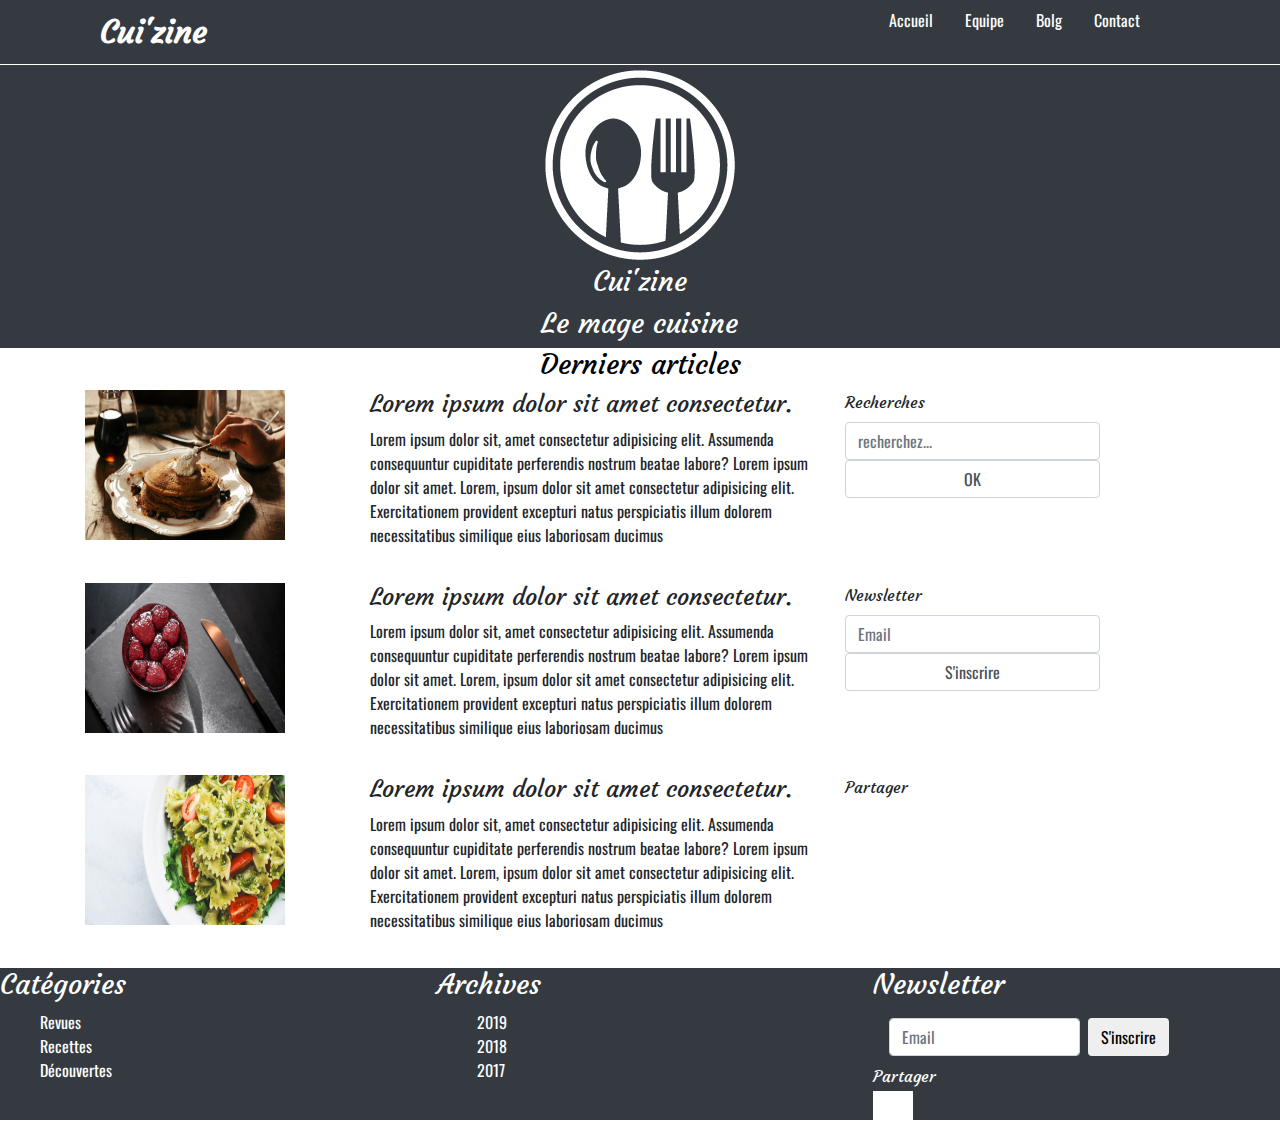
<file: index.html>
<!DOCTYPE html>
<html lang="en">

<head>
    <meta charset="UTF-8" />
    <meta name="viewport" content="width=device-width, initial-scale=1.0" />
    <link rel="stylesheet" href="css/bootstrap.css">
    <link rel="stylesheet" href="css/homepage.css">
    <link rel="stylesheet" href="css/main.css">
    <link rel="preconnect" href="https://fonts.gstatic.com">
    <link href="https://fonts.googleapis.com/css2?family=Courgette&display=swap" rel="stylesheet">
    <link rel="preconnect" href="https://fonts.gstatic.com">
    <link href="https://fonts.googleapis.com/css2?family=Courgette&family=Oswald:wght@200&display=swap"
        rel="stylesheet">
    <link rel="stylesheet" href="https://use.fontawesome.com/releases/v5.15.1/css/all.css"
        integrity="sha384-vp86vTRFVJgpjF9jiIGPEEqYqlDwgyBgEF109VFjmqGmIY/Y4HV4d3Gp2irVfcrp" crossorigin= />
    <title>Cuisine Web Site Teste html-css-bootsrap</title>
</head>
<bod>
    <nav>
        <div class="conatiner-fluid bg-dark">
            <div class="row">
                <div class="col-1">
                    <div>
                        <ul class="nav nav-pills">
                            <li class="nav-item">
                                <a id="nav1" class="nav-link media" href="#">Cui'zine</a>
                            </li>
                        </ul>
                    </div>
                </div>
                <div class="col-4 offset-7">
                    <div>
                        <ul class="nav nav-pills">
                            <li class="nav-item">
                                <a class="nav-link " href="#">Accueil</a>
                            </li>
                            <li class="nav-item">
                                <a class="nav-link" href="team.html">Equipe</a>
                            </li>
                            <li class="nav-item">
                                <a class="nav-link" href="#">Bolg</a>
                            </li>
                            <li class="nav-item">
                                <a class="nav-link" href="#">Contact</a>
                            </li>
                        </ul>
                    </div>
                </div>
            </div>
        </div>
    </nav>
    <div class="container-fluid bg-dark">
        <div class="row">
            <div class="col-lg-4 offset-4 col-md-12  col-sm-12 d-flex justify-content-center">
                <div><img id="img" src="img/logo_square_white.png" alt="logo_square_black">
                </div>
            </div>
        </div>
        <div class="row">
            <div class="col-lg-4 offset-4 col-md-12  col-sm-12 d-flex justify-content-center">
                <h3>Cui'zine</h3>
            </div>
        </div>
        <div class="row">
            <div class="col-lg-4 offset-4 col-md-12  col-sm-12 d-flex justify-content-center">
                <h3>Le mage cuisine</h3>
            </div>
        </div>
    </div>
    <div class="container">
        <div class="col-lg-4 offset-4 col-md-12 col-sm-12 d-flex justify-content-center ">
            <h3 id="title">Derniers articles</h3>
        </div>
    </div>
    <div class="container" id="section">
        <div class="row" id="paragraph">
            <div class="col-lg-2 col-md-12 col-sm-12">
                <div>
                    <img class="img-article" src="./img/suzette/suzette-header.jpg" alt="">
                </div>
            </div>
            <div class="col-lg-5 offset-1 col-md-12 offset-0 col-sm-12">
                <div>
                    <h4>Lorem ipsum dolor sit amet consectetur.</h4>
                    <p>Lorem ipsum dolor sit, amet consectetur adipisicing elit. Assumenda consequuntur cupiditate
                        perferendis nostrum beatae labore? Lorem ipsum dolor sit amet. Lorem, ipsum dolor sit amet
                        consectetur adipisicing elit. Exercitationem provident excepturi natus perspiciatis illum
                        dolorem necessitatibus similique eius laboriosam ducimus</p>
                </div>
            </div>
            <div class="col-lg-3 ">
                <div>
                    <div class="form-group">
                        <label class="media" for="">Recherches</label>
                        <input type="text" class="form-control" id="#" aria-describedby="text"
                            placeholder="recherchez...">
                        <input type="button" value="OK" class="form-control" id="#" aria-describedby="text">
                    </div>

                </div>
            </div>
        </div>

        <div class="row" id="paragraph">
            <div class="col-lg-2 col-md-12 col-sm-12">
                <div>
                    <img class="img-article" src="./img/metro/metro-header.jpg" alt="">
                </div>
            </div>
            <div class="col-lg-5 offset-1 col-md-12 offset-0 col-sm-12">
                <div>
                    <h4>Lorem ipsum dolor sit amet consectetur.</h4>
                    <p>Lorem ipsum dolor sit, amet consectetur adipisicing elit. Assumenda consequuntur cupiditate
                        perferendis nostrum beatae labore? Lorem ipsum dolor sit amet. Lorem, ipsum dolor sit amet
                        consectetur adipisicing elit. Exercitationem provident excepturi natus perspiciatis illum
                        dolorem necessitatibus similique eius laboriosam ducimus</p>
                </div>
            </div>
            <div class="col-lg-3 ">
                <div>
                    <div class="form-group">
                        <label class="media" for="">Newsletter</label>
                        <input type="text" class="form-control" id="#" aria-describedby="text" placeholder="Email">
                        <input type="button" value="S'inscrire" class="form-control" id="#" aria-describedby="text">
                    </div>

                </div>
            </div>
        </div>

        <div class="row" id="paragraph">
            <div class="col-lg-2 col-md-12 col-sm-12">
                <div>
                    <img class="img-article" src="./img/vitaly/vitaly-header.jpg" alt="">
                </div>
            </div>
            <div class="col-lg-5 offset-1 col-md-12 offset-0 col-sm-12">
                <div>
                    <h4>Lorem ipsum dolor sit amet consectetur.</h4>
                    <p>Lorem ipsum dolor sit, amet consectetur adipisicing elit. Assumenda consequuntur cupiditate
                        perferendis nostrum beatae labore? Lorem ipsum dolor sit amet. Lorem, ipsum dolor sit amet
                        consectetur adipisicing elit. Exercitationem provident excepturi natus perspiciatis illum
                        dolorem necessitatibus similique eius laboriosam ducimus</p>
                </div>
            </div>
            <div class="col-lg-3 ">
                <div>
                    <label class="media" for="">Partager</label>
                    <i class="fab fa-facebook"></i>
                    <i class="fab fa-instagram"></i>
                    <i class="fab fa-youtube"></i>
                    <i class="fab fa-twitter"></i>

                </div>
            </div>

        </div>

    </div>

    <footer>
        <div id="footer-div" class="conatiner bg-dark height">
            <div class="row">
                <div class="col-lg-4 col-md-12 col-sm-12">
                    <h3>Catégories</h3>
                    <ul>
                        <li><a href="">Revues</a></li>
                        <li><a href="">Recettes</a></li>
                        <li><a href="">Découvertes</a></li>
                    </ul>
                </div>
                <div class="col-lg-4 col-md-12 col-sm-12">
                    <h3>Archives</h3>
                    <ul>
                        <li><a href="">2019</a></li>
                        <li><a href="">2018</a></li>
                        <li><a href="">2017</a></li>
                    </ul>
                </div>
                <div class="col-lg-4 col-md-12 col-sm-12">
                    <h3>Newsletter</h3>
                    <div class="navbar navbar-light">
                        <form class="form-inline">
                          <input class="form-control mr-sm-2" type="search" placeholder="Email" aria-label="Search">
                          <button class="btn btn-outline my-2 my-sm-0" type="submit">S'inscrire</button>
                        </form>
                    </div>
                    <div id="multimedia">
                        <label class=" media white" for="">Partager</label>
                        <i class="fab fa-facebook"></i>
                        <i class="fab fa-instagram"></i>
                        <i class="fab fa-youtube"></i>
                        <i class="fab fa-twitter"></i>
    
                    </div>

                </div>
            </div>
        </div>
    </footer>


</bod>

</html>
</file>
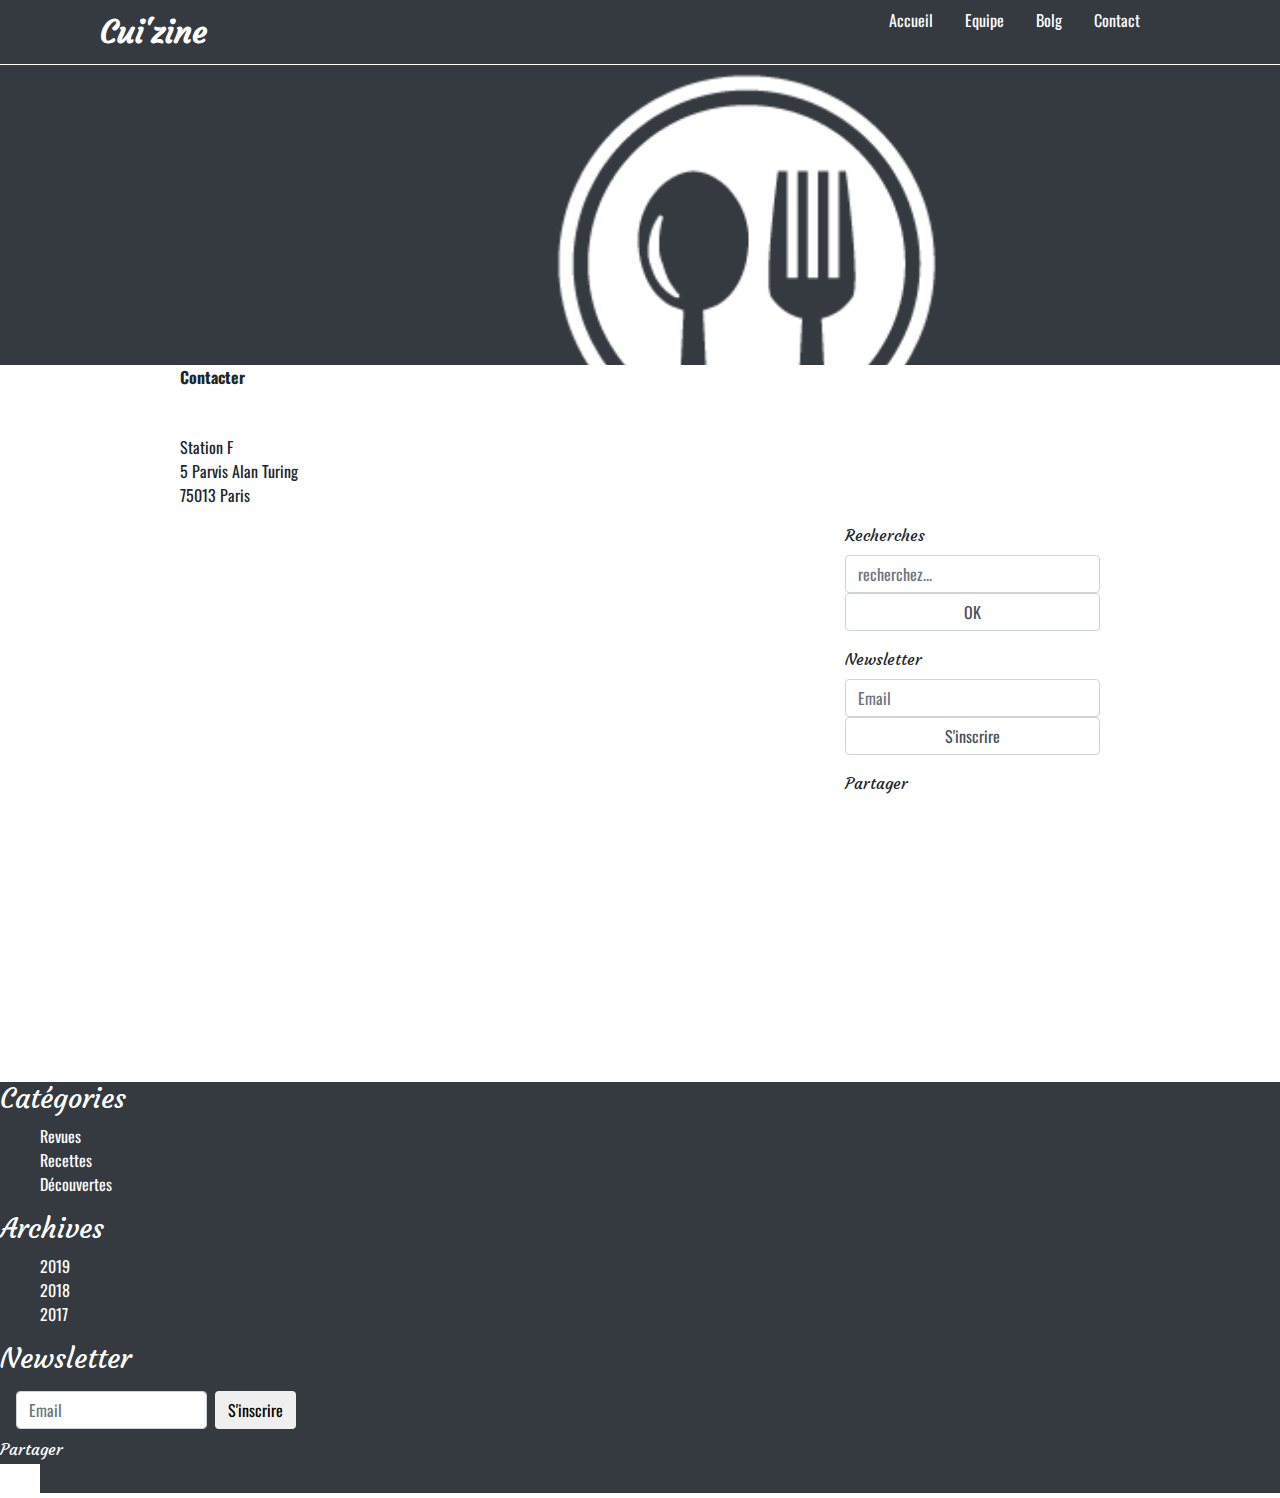
<file: contact.html>
<!DOCTYPE html>
<html lang="en">

<head>
    <meta charset="UTF-8" />
    <meta name="viewport" content="width=device-width, initial-scale=1.0" />
    <link rel="stylesheet" href="css/bootstrap.css">
    <link rel="stylesheet" href="css/homepage.css">
    <link rel="stylesheet" href="css/main.css">
    <link rel="stylesheet" href="css/team.css">
    <link rel="stylesheet" href="css/team-member.css">
    <link rel="stylesheet" href="css/contact.css">
    <link rel="preconnect" href="https://fonts.gstatic.com">
    <link href="https://fonts.googleapis.com/css2?family=Courgette&display=swap" rel="stylesheet">
    <link rel="preconnect" href="https://fonts.gstatic.com">
    <link href="https://fonts.googleapis.com/css2?family=Courgette&family=Oswald:wght@200&display=swap"
        rel="stylesheet">
    <link rel="stylesheet" href="https://use.fontawesome.com/releases/v5.15.1/css/all.css"
        integrity="sha384-vp86vTRFVJgpjF9jiIGPEEqYqlDwgyBgEF109VFjmqGmIY/Y4HV4d3Gp2irVfcrp" crossorigin= />
    <title>Team Member Teste html-css-bootsrap </title>
</head>
<bod>
    <nav>
        <div class="conatiner-fluid bg-dark">
            <div class="row">
                <div class="col-1">
                    <div>
                        <ul class="nav nav-pills">
                            <li class="nav-item">
                                <a id="nav1" class="nav-link media" href="#">Cui'zine</a>
                            </li>
                        </ul>
                    </div>
                </div>
                <div class="col-4 offset-7">
                    <div>
                        <ul class="nav nav-pills">
                            <li class="nav-item">
                                <a class="nav-link " href="#">Accueil</a>
                            </li>
                            <li class="nav-item">
                                <a class="nav-link" href="#">Equipe</a>
                            </li>
                            <li class="nav-item">
                                <a class="nav-link" href="#">Bolg</a>
                            </li>
                            <li class="nav-item">
                                <a class="nav-link" href="#">Contact</a>
                            </li>
                        </ul>
                    </div>
                </div>
            </div>
        </div>
    </nav>
    <div id="dark" class="container-fluid bg-dark">
        <div class="row">
            <div class="col-4 offset-5">
                <div><img id="img" src="img/logo_square_white.png" alt="logo_square_black">
                </div>
            </div>
        </div>
        <div class="row">
            <div class="col-4 offset-5">
                <h3>Nous contacter</h3>
            </div>
        </div>
       
    </div>
    <!-- col-lg- col-md-12 col-sm-12 -->

    <div class="container">
        <div class="row">
            <div class="col-lg-3 offset-1 col-md-12 offset-0 col-sm-12">
                <div class="adresse">
                    <strong> Contacter</strong>
                    <address><h2>Adresse</h2>
                        Station F <br>
                        5 Parvis Alan Turing <br>
                        75013 Paris
                    </address>

                </div>
            </div>
                <div class="col-lg-3 offset-8 col-md-12 offset-0 col-sm-12">
                    <div>
                        <div class="form-group">
                            <label class="media" for="">Recherches</label>
                            <input type="text" class="form-control" id="#" aria-describedby="text"
                                placeholder="recherchez...">
                            <input type="button" value="OK" class="form-control" id="#" aria-describedby="text">
                        </div>
                    </div>
                </div>
            
        </div>
        <div class="row">
            <div class="col-lg-6 col-md-12 col-sm-12">
                <div class="mapouter"><div class="gmap_canvas"><iframe width="600" height="400" id="gmap_canvas" src="https://maps.google.com/maps?q=5%20parvis%20Alan%20Turing%2C75013%20paris&t=&z=13&ie=UTF8&iwloc=&output=embed" frameborder="0" scrolling="no" marginheight="0" marginwidth="0"></iframe><a href="<a href="https://sites.google.com/view/maps-api-v2/mapv2"></a>"></a></div><style>.mapouter{position:relative;text-align:right;height:400px;width:600px;}.gmap_canvas {overflow:hidden;background:none!important;height:400px;width:600px;}</style></div>
            </div>
            <div class="col-lg-3 offset-2 col-md-12 offset-0 col-sm-12">
                <div>
                    <div class="form-group">
                        <label class="media" for="">Newsletter</label>
                        <input type="text" class="form-control" id="#" aria-describedby="text" placeholder="Email">
                        <input type="button" value="S'inscrire" class="form-control" id="#" aria-describedby="text">
                    </div>

                </div>

                <div id="multimedia">
                    <label class=" media" for="">Partager</label>
                    <i class="fab fa-facebook"></i>
                    <i class="fab fa-instagram"></i>
                    <i class="fab fa-youtube"></i>
                    <i class="fab fa-twitter"></i>
                </div>
            </div>
            </div>
        </div>
    </div>




    


    <footer>
        <div id="footer-div" class="conatiner bg-dark height">
            <div class="row">
                <div class="col-lg-4 col-md-12 col-sm-12">
                    <h3>Catégories</h3>
                    <ul>
                        <li><a href="">Revues</a></li>
                        <li><a href="">Recettes</a></li>
                        <li><a href="">Découvertes</a></li>
                    </ul>
                </div>
                <div class="col-lg- col-md-12 col-sm-12">
                    <h3>Archives</h3>
                    <ul>
                        <li><a href="">2019</a></li>
                        <li><a href="">2018</a></li>
                        <li><a href="">2017</a></li>
                    </ul>
                </div>
                <div class="col-lg- col-md-12 col-sm-12">
                    <h3>Newsletter</h3>
                    <div class="navbar navbar-light">
                        <form class="form-inline">
                            <input class="form-control mr-sm-2" type="search" placeholder="Email" aria-label="Search">
                            <button class="btn btn-outline my-2 my-sm-0" type="submit">S'inscrire</button>
                        </form>
                    </div>
                    <div id="multimedia">
                        <label class=" media white" for="">Partager</label>
                        <i class="fab fa-facebook"></i>
                        <i class="fab fa-instagram"></i>
                        <i class="fab fa-youtube"></i>
                        <i class="fab fa-twitter"></i>

                    </div>

                </div>
            </div>
        </div>
    </footer>


</bod>

</html>
</file>
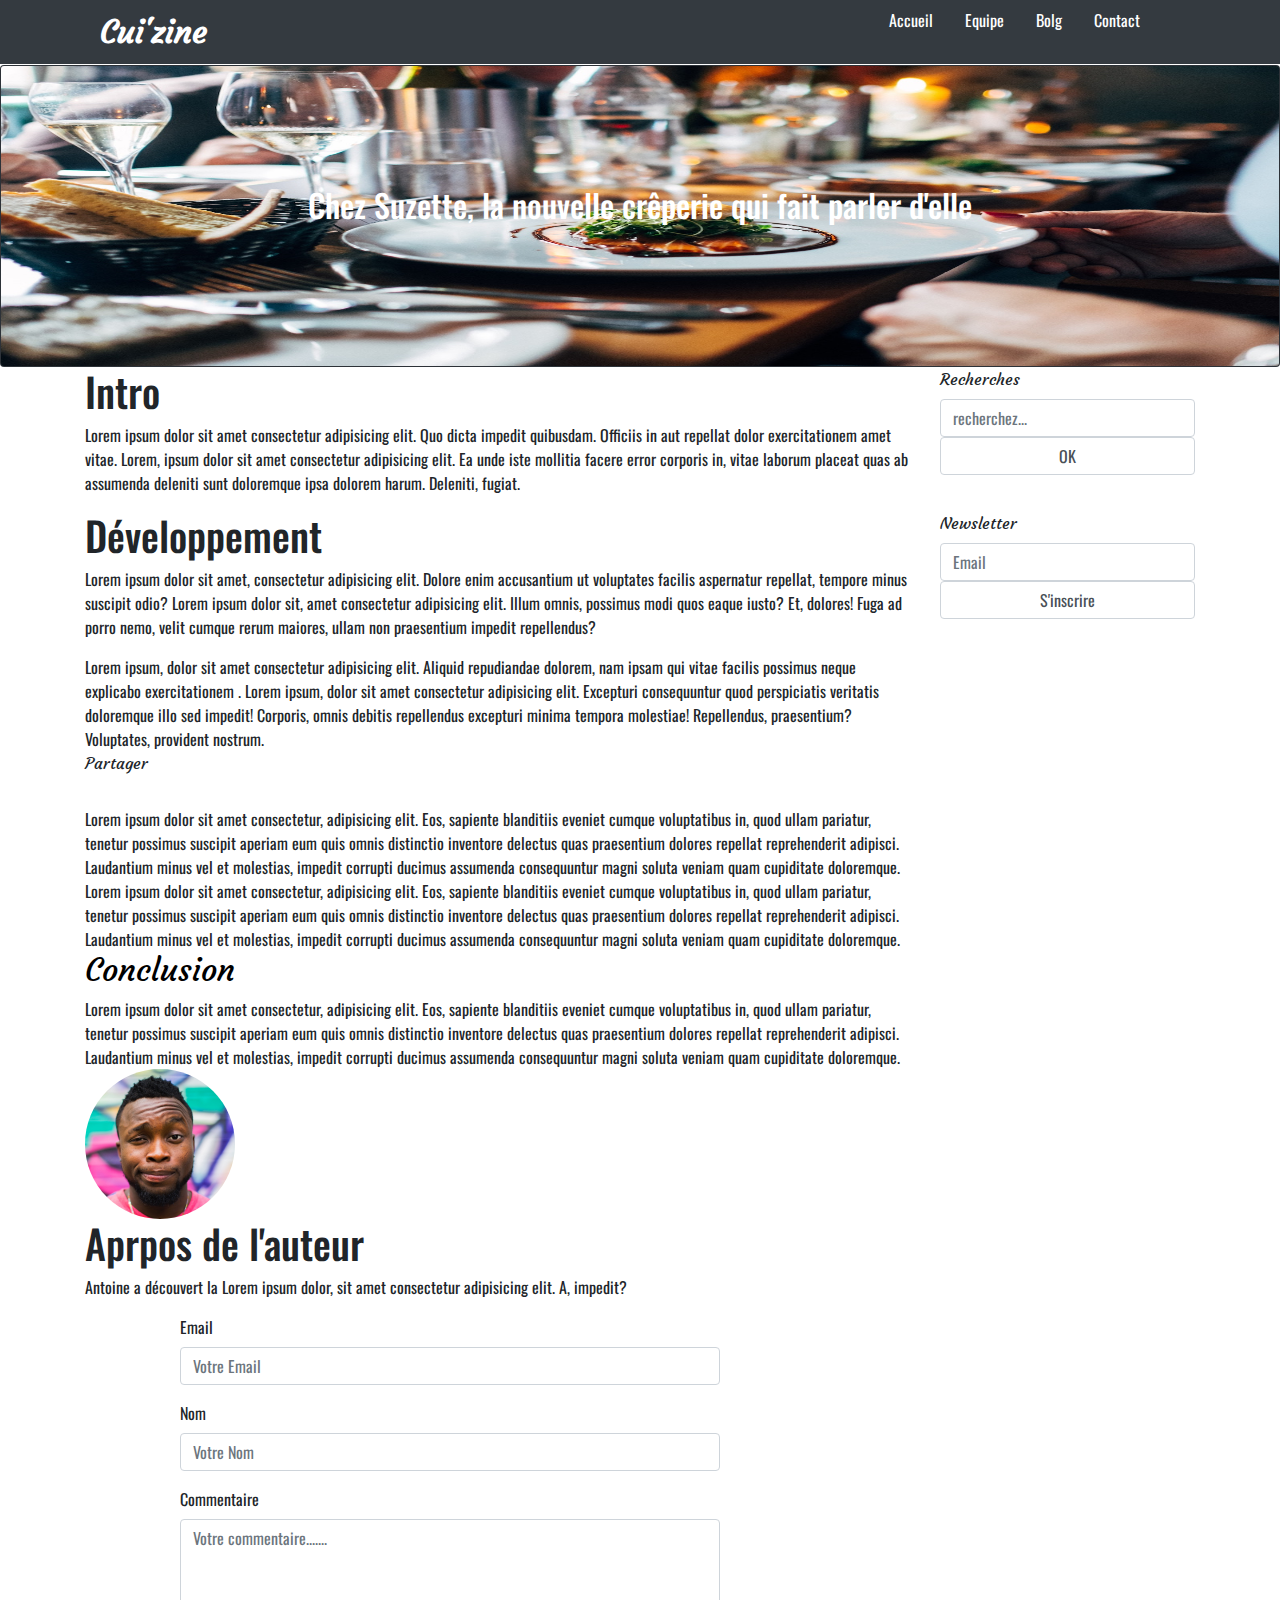
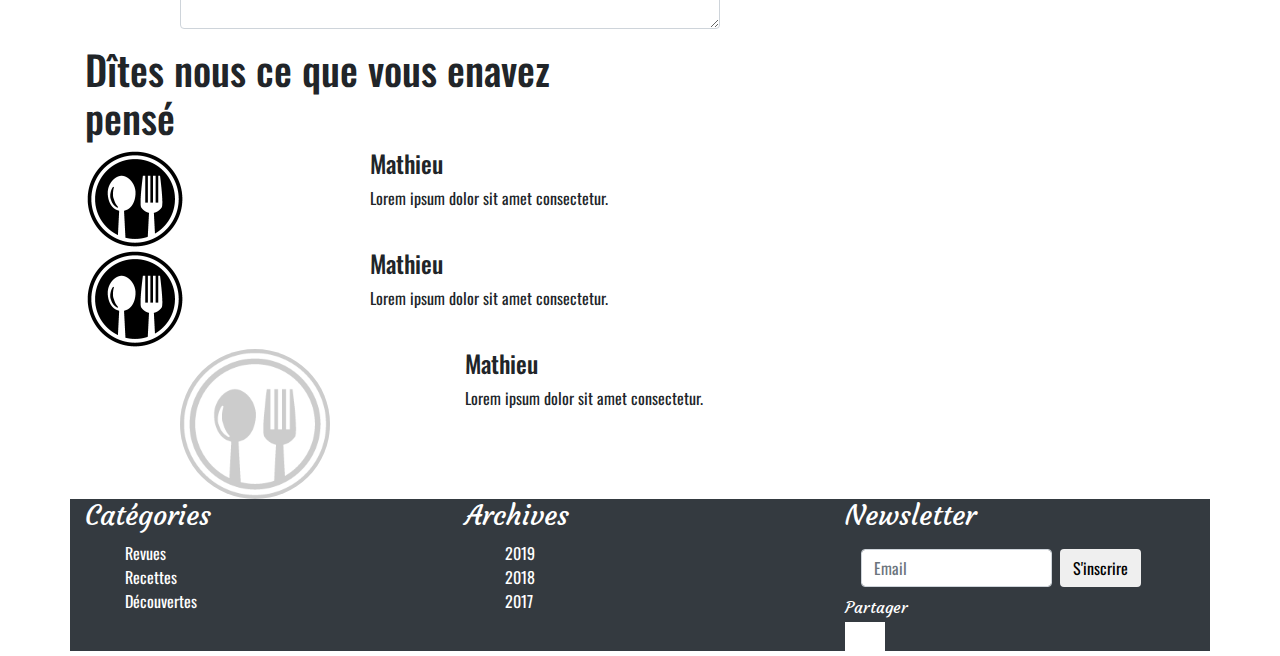
<file: poste.html>
<!DOCTYPE html>
<html lang="en">

<head>
    <meta charset="UTF-8" />
    <meta name="viewport" content="width=device-width, initial-scale=1.0" />
    <link rel="stylesheet" href="css/bootstrap.css">
    <link rel="stylesheet" href="css/homepage.css">
    <link rel="stylesheet" href="css/main.css">
    <link rel="stylesheet" href="css/team.css">
    <link rel="stylesheet" href="css/poste.css">
    <link rel="preconnect" href="https://fonts.gstatic.com">
    <link href="https://fonts.googleapis.com/css2?family=Courgette&display=swap" rel="stylesheet">
    <link rel="preconnect" href="https://fonts.gstatic.com">
    <link href="https://fonts.googleapis.com/css2?family=Courgette&family=Oswald:wght@200&display=swap"
        rel="stylesheet">
    <link rel="stylesheet" href="https://use.fontawesome.com/releases/v5.15.1/css/all.css"
        integrity="sha384-vp86vTRFVJgpjF9jiIGPEEqYqlDwgyBgEF109VFjmqGmIY/Y4HV4d3Gp2irVfcrp" crossorigin= />
    <title>Team Teste html-css-bootsrap</title>
</head>
<bod>
    <nav>
        <div class="conatiner-fluid bg-dark">
            <div class="row">
                <div class="col-lg-1 col-md-6 col-sm-12">
                    <div>
                        <ul class="nav nav-pills">
                            <li class="nav-item">
                                <a id="nav1" class="nav-link media" href="#">Cui'zine</a>
                            </li>
                        </ul>
                    </div>
                </div>
                <div class="col-lg-4 offset-7 col-md-6 offset-0 col-sm-12">
                    <div>
                        <ul class="nav nav-pills">
                            <li class="nav-item">
                                <a class="nav-link " href="#">Accueil</a>
                            </li>
                            <li class="nav-item">
                                <a class="nav-link" href="#">Equipe</a>
                            </li>
                            <li class="nav-item">
                                <a class="nav-link" href="#">Bolg</a>
                            </li>
                            <li class="nav-item">
                                <a class="nav-link" href="#">Contact</a>
                            </li>
                        </ul>
                    </div>
                </div>
            </div>
        </div>
    </nav>

    <div class="conatiner-fluid" class="my-con">
        <div class="my-img">
            <div class="card bg-dark text-white">
                <img id="card" src="img/header.jpg" class="card-img" alt="...">
                <div class="card-img-overlay">
                    <h2 id="card-txt" class="card-title d-flex justify-content-center">Chez Suzette, la nouvelle
                        crêperie qui fait parler d'elle</h2>
                </div>
            </div>

        </div>
    </div>
    <!-- col-lg-9 col-md-6 col-sm-12 -->

    <div class="container">
        <div class="row">
            <div class=" col-lg-9 col-md-6 col-sm-12">
                <h1>Intro</h1>
                <p>Lorem ipsum dolor sit amet consectetur adipisicing elit. Quo dicta impedit quibusdam. Officiis in aut
                    repellat dolor exercitationem amet vitae. Lorem, ipsum dolor sit amet consectetur adipisicing elit.
                    Ea unde iste mollitia facere error corporis in, vitae laborum placeat quas ab assumenda deleniti
                    sunt doloremque ipsa dolorem harum. Deleniti, fugiat.</p>
            </div>
            <div class="col-lg-3 col-md-6 col-sm-12">
                <div>
                    <div class="form-group">
                        <label class="media" for="">Recherches</label>
                        <input type="text" class="form-control" id="#" aria-describedby="text"
                            placeholder="recherchez...">
                        <input type="button" value="OK" class="form-control" id="#" aria-describedby="text">
                    </div>

                </div>
            </div>
        </div>
        <div class="row">
            <div class="col-lg-9 col-md-6 col-sm-12">
                <div>
                    <h1>Développement</h1>
                    <p>Lorem ipsum dolor sit amet, consectetur adipisicing elit. Dolore enim accusantium ut voluptates
                        facilis aspernatur repellat, tempore minus suscipit odio? Lorem ipsum dolor sit, amet
                        consectetur adipisicing elit. Illum omnis, possimus modi quos eaque iusto? Et, dolores! Fuga ad
                        porro nemo, velit cumque rerum maiores, ullam non praesentium impedit repellendus?</p>
                </div>
            </div>
            <div class="col-lg-3 col-md-6 col-sm-12">
                <div>
                    <div class="form-group">
                        <label class="media" for="">Newsletter</label>
                        <input type="text" class="form-control" id="#" aria-describedby="text" placeholder="Email">
                        <input type="button" value="S'inscrire" class="form-control" id="#" aria-describedby="text">
                    </div>
                </div>
            </div>
        </div>
        <div class="row">
            <div class="col-lg-9 col-md-6 col-sm-12">
                <div>Lorem ipsum, dolor sit amet consectetur adipisicing elit. Aliquid repudiandae dolorem, nam ipsam
                    qui vitae facilis possimus neque explicabo exercitationem . Lorem ipsum, dolor sit amet consectetur
                    adipisicing elit. Excepturi consequuntur quod perspiciatis veritatis doloremque illo sed impedit!
                    Corporis, omnis debitis repellendus excepturi minima tempora molestiae! Repellendus, praesentium?
                    Voluptates, provident nostrum.</div>
            </div>
            <div class="col-lg-9 col-md-6 col-sm-12">
                <div id="multimedia">
                    <label class=" media" for="">Partager</label>
                    <i class="fab fa-facebook"></i>
                    <i class="fab fa-instagram"></i>
                    <i class="fab fa-youtube"></i>
                    <i class="fab fa-twitter"></i>
                </div>
            </div>
        </div>
        <div class="row">
            <div class="col-lg-9 col-md-6 col-sm-12">
                <div>Lorem ipsum dolor sit amet consectetur, adipisicing elit. Eos, sapiente blanditiis eveniet cumque
                    voluptatibus in, quod ullam pariatur, tenetur possimus suscipit aperiam eum quis omnis distinctio
                    inventore delectus quas praesentium dolores repellat reprehenderit adipisci. Laudantium minus vel et
                    molestias, impedit corrupti ducimus assumenda consequuntur magni soluta veniam quam cupiditate
                    doloremque.</div>
            </div>
        </div>
        <div class="row">
            <div class="col-lg-9 col-md-6 col-sm-12">
                <div>Lorem ipsum dolor sit amet consectetur, adipisicing elit. Eos, sapiente blanditiis eveniet cumque
                    voluptatibus in, quod ullam pariatur, tenetur possimus suscipit aperiam eum quis omnis distinctio
                    inventore delectus quas praesentium dolores repellat reprehenderit adipisci. Laudantium minus vel et
                    molestias, impedit corrupti ducimus assumenda consequuntur magni soluta veniam quam cupiditate
                    doloremque.</div>
            </div>
        </div>
        <div class="row">
            <div class="col-lg-9 col-md-6 col-sm-12">
                <h2 id="conclusion">Conclusion</h2>
                <div>Lorem ipsum dolor sit amet consectetur, adipisicing elit. Eos, sapiente blanditiis eveniet cumque
                    voluptatibus in, quod ullam pariatur, tenetur possimus suscipit aperiam eum quis omnis distinctio
                    inventore delectus quas praesentium dolores repellat reprehenderit adipisci. Laudantium minus vel et
                    molestias, impedit corrupti ducimus assumenda consequuntur magni soluta veniam quam cupiditate
                    doloremque.</div>
            </div>
        </div>
    </div>
    <div class="container">
        <div class="row">
            <div class="col-lg-3offset-1 col-md-6 offset-0 col-sm-12">
                <img id="anti2" src="./img/team/antoine.jpg" alt="">
            </div>
            <div class="col-lg-9 col-md-6 col-sm-12">
                <div>
                    <h1>Aprpos de l'auteur</h1>
                    <p>Antoine a découvert la Lorem ipsum dolor, sit amet consectetur adipisicing elit. A, impedit?</p>
                </div>
            </div>
        </div>
    </div>
    <div class="container">
        <div class="row">
            <div class="col-lg-6 offset-1 col-md-6 offset-0 col-sm-12">
                <form>
                    <div class="form-group">
                        <label for="email">Email</label>
                        <input type="email" class="form-control" id="#" placeholder="Votre Email">
                    </div>
                    <div class="form-group">
                        <label for="email">Nom</label>
                        <input type="password" class="form-control" id="#" placeholder="Votre Nom">
                    </div>
                    <div class="form-group">
                        <label for="email">Commentaire</label>
                        <textarea class="form-control" id="#" rows="4"
                            placeholder="Votre commentaire......."></textarea>
                    </div>
                </form>
            </div>
        </div>
    </div>

    <div class="container">
        <div class="row">
            <div class="col-lg-6 col-md-6 col-sm-12">
                <h1>Dîtes nous ce que vous enavez pensé</h1>
            </div>
        </div>

        <div class="row">
            <div class="col-lg-3 col-md-6 col-sm-12">
                <img class="fourch" src="./img/logo_square_black.png" alt="">
            </div>

            <div class="col-lg-3 col-md-6 col-sm-12">
                <h4>Mathieu</h4>
                <p>Lorem ipsum dolor sit amet consectetur.</p>
            </div>
        </div>
        <div class="row">
            <div class="col-lg-3 col-md-6 col-sm-12">
                <img class="fourch" src="./img/logo_square_black.png" alt="">
                
            </div>
            <div class="col-lg-4 col-md-6 col-sm-12">
                <h4>Mathieu</h4>
                <p>Lorem ipsum dolor sit amet consectetur.</p>
               
            </div>
        </div>
        <div class="row">
            <div class="col-lg-3 offset-1 col-md-6 offset-0 col-sm-12">
                <img class="fourchette" src="./img/logo_square_white.png" alt="">
            </div>
            <div class="col-lg-4 col-md-6 col-sm-12">
                <h4>Mathieu</h4>
                <p>Lorem ipsum dolor sit amet consectetur.</p>
            </div>
        </div>

    </div>

    <footer>
        <div id="footer-div" class="container bg-dark height">
            <div class="row">
                <div  class="col-lg-4 col-md-12 col-sm-12">
                    <h3>Catégories</h3>
                    <ul>
                        <li><a href="">Revues</a></li>
                        <li><a href="">Recettes</a></li>
                        <li><a href="">Découvertes</a></li>
                    </ul>
                </div>
                <div class="col-lg-4 col-md-12 col-sm-12">
                    <h3>Archives</h3>
                    <ul>
                        <li><a href="">2019</a></li>
                        <li><a href="">2018</a></li>
                        <li><a href="">2017</a></li>
                    </ul>
                </div>
                <div class="col-lg-4 col-md-12 col-sm-12">
                    <h3>Newsletter</h3>
                    <div class="navbar navbar-light">
                        <form class="form-inline">
                            <input class="form-control mr-sm-2" type="search" placeholder="Email" aria-label="Search">
                            <button class="btn btn-outline my-2 my-sm-0" type="submit">S'inscrire</button>
                        </form>
                    </div>
                    <div id="multimedia">
                        <label class=" media white" for="">Partager</label>
                        <i class="fab fa-facebook"></i>
                        <i class="fab fa-instagram"></i>
                        <i class="fab fa-youtube"></i>
                        <i class="fab fa-twitter"></i>

                    </div>

                </div>
            </div>
        </div>
    </footer>


</bod>

</html>
</file>
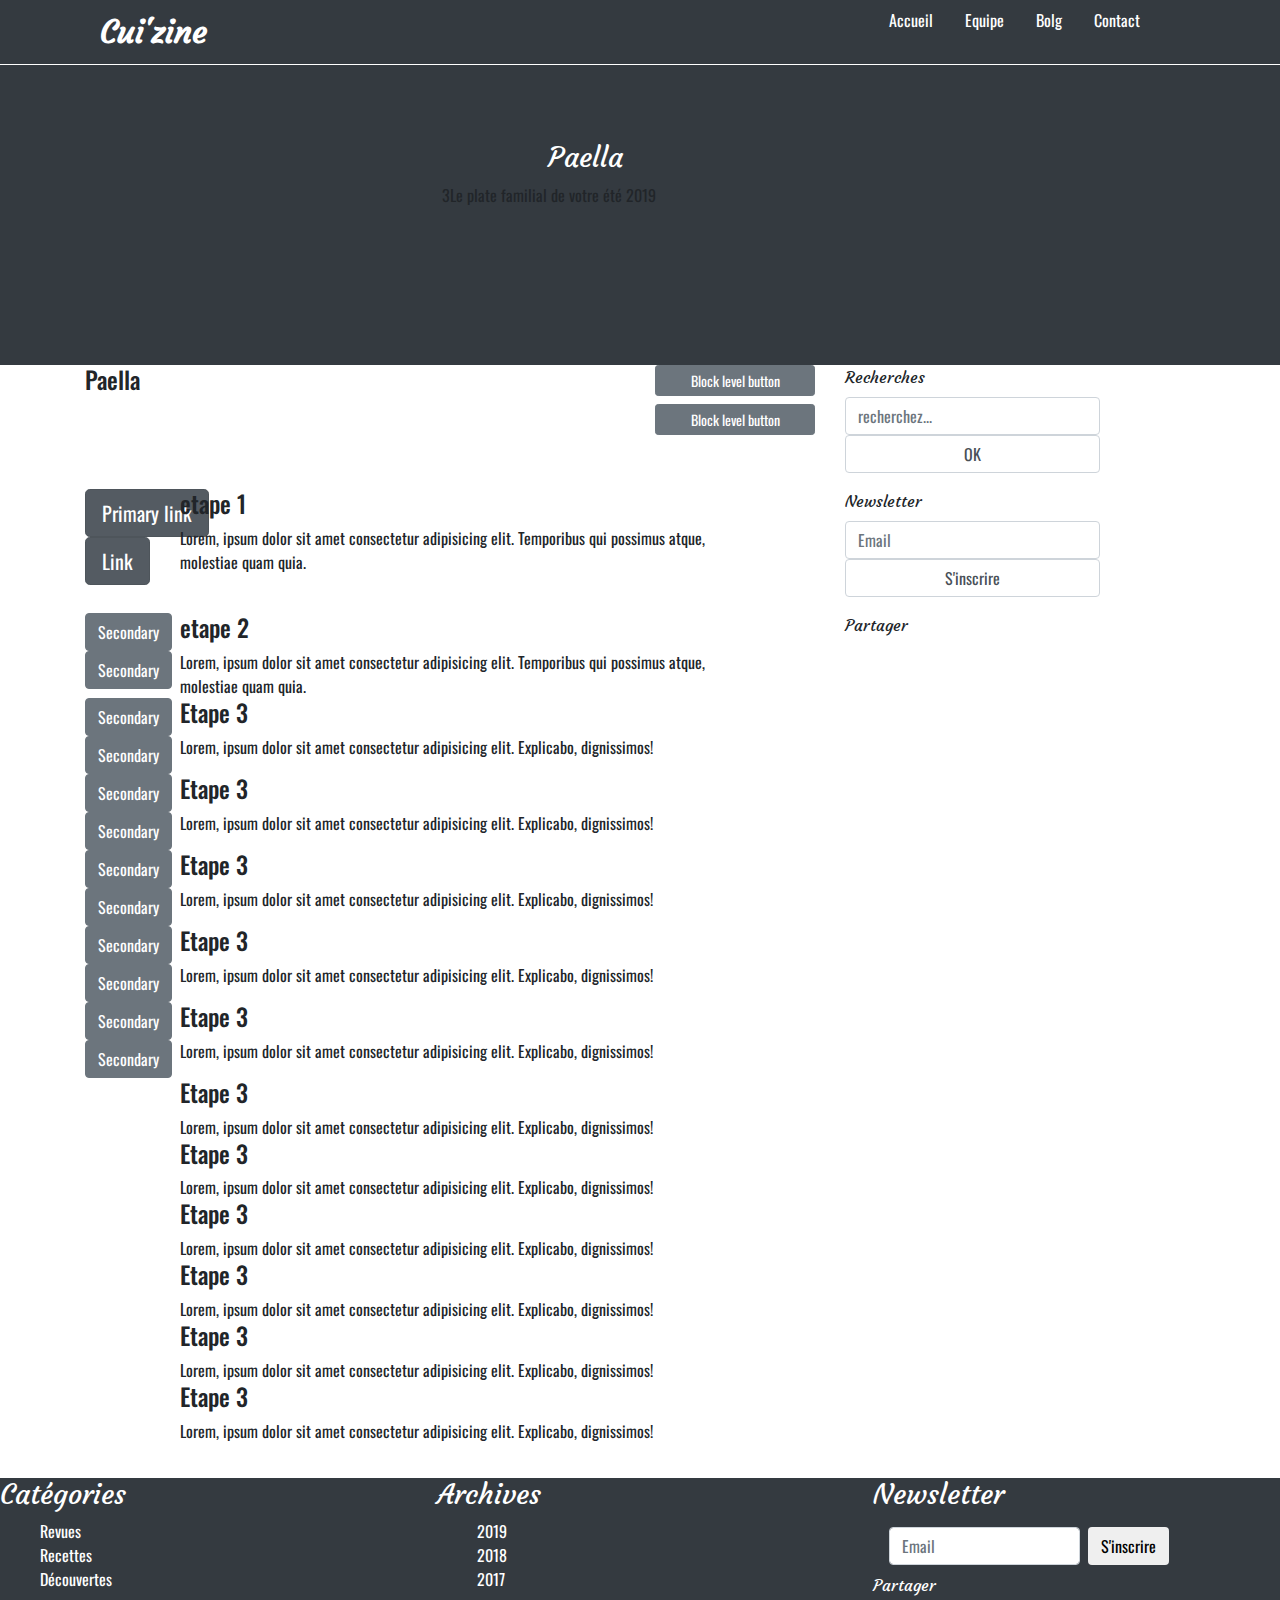
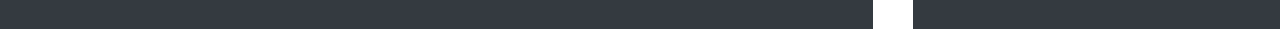
<file: recipe.html>
<!DOCTYPE html>
<html lang="en">

<head>
    <meta charset="UTF-8" />
    <meta name="viewport" content="width=device-width, initial-scale=1.0" />
    <link rel="stylesheet" href="css/bootstrap.css">
    <link rel="stylesheet" href="css/homepage.css">
    <link rel="stylesheet" href="css/main.css">
    <link rel="stylesheet" href="css/team.css">
    <link rel="stylesheet" href="css/team-member.css">
    <link rel="preconnect" href="https://fonts.gstatic.com">
    <link href="https://fonts.googleapis.com/css2?family=Courgette&display=swap" rel="stylesheet">
    <link rel="preconnect" href="https://fonts.gstatic.com">
    <link href="https://fonts.googleapis.com/css2?family=Courgette&family=Oswald:wght@200&display=swap"
        rel="stylesheet">
    <link rel="stylesheet" href="https://use.fontawesome.com/releases/v5.15.1/css/all.css"
        integrity="sha384-vp86vTRFVJgpjF9jiIGPEEqYqlDwgyBgEF109VFjmqGmIY/Y4HV4d3Gp2irVfcrp" crossorigin= />
    <title>Team Member Teste html-css-bootsrap </title>
</head>
<bod>
    <nav>
        <div class="conatiner-fluid bg-dark">
            <div class="row">
                <div class="col-1">
                    <div>
                        <ul class="nav nav-pills">
                            <li class="nav-item">
                                <a id="nav1" class="nav-link media" href="#">Cui'zine</a>
                            </li>
                        </ul>
                    </div>
                </div>
                <div class="col-4 offset-7">
                    <div>
                        <ul class="nav nav-pills">
                            <li class="nav-item">
                                <a class="nav-link " href="#">Accueil</a>
                            </li>
                            <li class="nav-item">
                                <a class="nav-link" href="#">Equipe</a>
                            </li>
                            <li class="nav-item">
                                <a class="nav-link" href="#">Bolg</a>
                            </li>
                            <li class="nav-item">
                                <a class="nav-link" href="#">Contact</a>
                            </li>
                        </ul>
                    </div>
                </div>
            </div>
        </div>
    </nav>
    <div id="dark" class="container-fluid bg-dark">
        <div class="row">
            <div class="col-4 offset-5">
                <div><img id="img" src="img/logo_square_white.png" alt="logo_square_black">
                </div>
            </div>
        </div>
        <div class="row">
            <div class="col-4 offset-5">
                <h3 class="h23">Paella</h3>
            </div>
        </div>
        <div class="row">
            <div class="col-4 offset-4">
                <h>3Le plate familial de votre été 2019</h3>
            </div>
        </div>
    </div>
    <div class="container">
        <div class="row">
            <div class="col-2">
                <h4>Paella</h4>
            </div>
            <div class="col-2 offset-4">
                <button type="button" class="btn btn-secondary btn-sm btn-block">Block level button</button>
                <button type="button" class="btn btn-secondary btn-sm btn-block">Block level button</button>
                
            </div>
            <div class="col-3">
                <div class="form-group">
                    <label class="media" for="">Recherches</label>
                    <input type="text" class="form-control" id="#" aria-describedby="text" placeholder="recherchez...">
                    <input type="button" value="OK" class="form-control" id="#" aria-describedby="text">
                </div>
            </div>
        </div>
        <div class="row">
            <div class="col-1">
                <div>
                        <a href="#" class="btn btn-secondary btn-lg active" role="button" aria-pressed="true">Primary link</a>
                        <a href="#" class="btn btn-secondary btn-lg active" role="button" aria-pressed="true">Link</a>
                </div>
            </div>
            <div class="col-6">
                <h4>etape 1</h4>
                Lorem, ipsum dolor sit amet consectetur adipisicing elit. Temporibus qui possimus atque, molestiae quam
                quia.
            </div>
            <div class="col-3 offset-1">
                <div class="form-group">
                    <div class="form-group">
                        <label class="media" for="">Newsletter</label>
                        <input type="text" class="form-control" id="#" aria-describedby="text" placeholder="Email">
                        <input type="button" value="S'inscrire" class="form-control" id="#" aria-describedby="text">
                    </div>
                </div>
            </div>
        </div>
        <div class="row">
            <div class="col-1">
                <div><button type="button" class="btn btn-secondary">Secondary</button><button type="button"
                        class="btn btn-secondary ">Secondary</button>
                </div>
            </div>
            <div class="col-6">
                <h4>etape 2</h4>
                Lorem, ipsum dolor sit amet consectetur adipisicing elit. Temporibus qui possimus atque, molestiae quam
                quia.
            </div>
            <div class="col-3 offset-1">
                <div class="form-group">
                    <div id="multimedia">
                        <label class=" media" for="">Partager</label>
                        <i class="fab fa-facebook"></i>
                        <i class="fab fa-instagram"></i>
                        <i class="fab fa-youtube"></i>
                        <i class="fab fa-twitter"></i>
                    </div>
                </div>
            </div>
        </div>


        <div class="row">
            <div class="col-1">
                <div><button type="button" class="btn btn-secondary">Secondary</button><button type="button"
                        class="btn btn-secondary ">Secondary</button> </div>
            </div>
            <div class="col-6">
                <h4>Etape 3</h4>
                <div>Lorem, ipsum dolor sit amet consectetur adipisicing elit. Explicabo, dignissimos!</div>
            </div>
        </div>
        <div class="row">
            <div class="col-1">
                <div><button type="button" class="btn btn-secondary">Secondary</button><button type="button"
                        class="btn btn-secondary ">Secondary</button> </div>
            </div>
            <div class="col-6">
                <h4>Etape 3</h4>
                <div>Lorem, ipsum dolor sit amet consectetur adipisicing elit. Explicabo, dignissimos!</div>
            </div>
        </div>
        <div class="row">
            <div class="col-1">
                <div><button type="button" class="btn btn-secondary">Secondary</button><button type="button"
                        class="btn btn-secondary ">Secondary</button> </div>
            </div>
            <div class="col-6">
                <h4>Etape 3</h4>
                <div>Lorem, ipsum dolor sit amet consectetur adipisicing elit. Explicabo, dignissimos!</div>
            </div>
        </div>
        <div class="row">
            <div class="col-1">
                <div><button type="button" class="btn btn-secondary">Secondary</button><button type="button"
                        class="btn btn-secondary ">Secondary</button> </div>
            </div>
            <div class="col-6">
                <h4>Etape 3</h4>
                <div>Lorem, ipsum dolor sit amet consectetur adipisicing elit. Explicabo, dignissimos!</div>
            </div>
        </div>
        <div class="row">
            <div class="col-1">
                <div><button type="button" class="btn btn-secondary">Secondary</button><button type="button"
                        class="btn btn-secondary ">Secondary</button> </div>
            </div>
            <div class="col-6">
                <h4>Etape 3</h4>
                <div>Lorem, ipsum dolor sit amet consectetur adipisicing elit. Explicabo, dignissimos!</div>
            </div>
        </div>
        <div class="row">
            <div class="col-6 offset-1">
                <h4>Etape 3</h4>
                <div>Lorem, ipsum dolor sit amet consectetur adipisicing elit. Explicabo, dignissimos!</div>
            </div>
            <div class="col-6 offset-1">
                <h4>Etape 3</h4>
                <div>Lorem, ipsum dolor sit amet consectetur adipisicing elit. Explicabo, dignissimos!</div>
            </div>
            <div class="col-6 offset-1">
                <h4>Etape 3</h4>
                <div>Lorem, ipsum dolor sit amet consectetur adipisicing elit. Explicabo, dignissimos!</div>
            </div>
            <div class="col-6 offset-1">
                <h4>Etape 3</h4>
                <div>Lorem, ipsum dolor sit amet consectetur adipisicing elit. Explicabo, dignissimos!</div>
            </div>
            <div class="col-6 offset-1">
                <h4>Etape 3</h4>
                <div>Lorem, ipsum dolor sit amet consectetur adipisicing elit. Explicabo, dignissimos!</div>
            </div>
            <div class="col-6 offset-1">
                <h4>Etape 3</h4>
                <div>Lorem, ipsum dolor sit amet consectetur adipisicing elit. Explicabo, dignissimos!</div>
            </div>
        </div>
    </div>

    <footer>
        <div id="footer-div" class="conatiner bg-dark height">
            <div class="row">
                <div class="col-4">
                    <h3>Catégories</h3>
                    <ul>
                        <li><a href="">Revues</a></li>
                        <li><a href="">Recettes</a></li>
                        <li><a href="">Découvertes</a></li>
                    </ul>
                </div>
                <div class="col-4">
                    <h3>Archives</h3>
                    <ul>
                        <li><a href="">2019</a></li>
                        <li><a href="">2018</a></li>
                        <li><a href="">2017</a></li>
                    </ul>
                </div>
                <div class="col-4">
                    <h3>Newsletter</h3>
                    <div class="navbar navbar-light">
                        <form class="form-inline">
                            <input class="form-control mr-sm-2" type="search" placeholder="Email" aria-label="Search">
                            <button class="btn btn-outline my-2 my-sm-0" type="submit">S'inscrire</button>
                        </form>
                    </div>
                    <div id="multimedia">
                        <label class=" media white" for="">Partager</label>
                        <i class="fab fa-facebook"></i>
                        <i class="fab fa-instagram"></i>
                        <i class="fab fa-youtube"></i>
                        <i class="fab fa-twitter"></i>

                    </div>

                </div>
            </div>
        </div>
    </footer>


</bod>

</html>
</file>
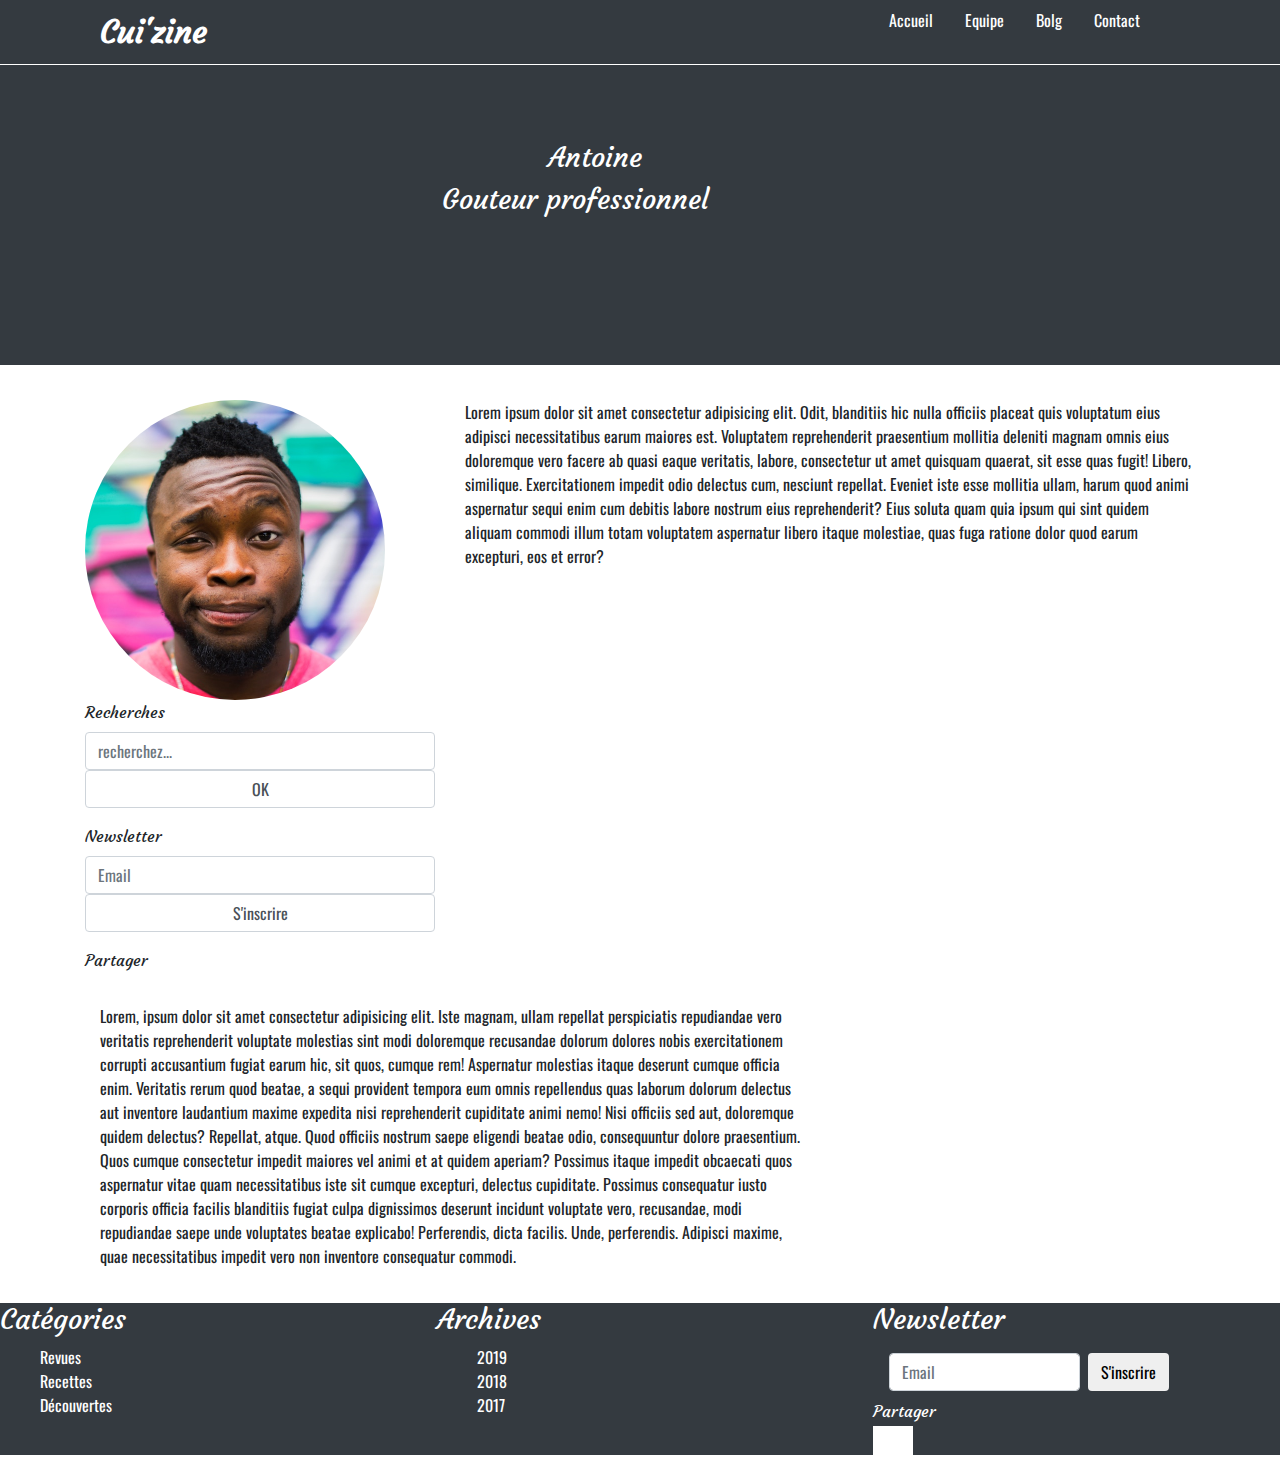
<file: team-member.html>
<!DOCTYPE html>
<html lang="en">

<head>
    <meta charset="UTF-8" />
    <meta name="viewport" content="width=device-width, initial-scale=1.0" />
    <link rel="stylesheet" href="css/bootstrap.css">
    <link rel="stylesheet" href="css/homepage.css">
    <link rel="stylesheet" href="css/main.css">
    <link rel="stylesheet" href="css/team.css">
    <link rel="stylesheet" href="css/team-member.css">
    <link rel="preconnect" href="https://fonts.gstatic.com">
    <link href="https://fonts.googleapis.com/css2?family=Courgette&display=swap" rel="stylesheet">
    <link rel="preconnect" href="https://fonts.gstatic.com">
    <link href="https://fonts.googleapis.com/css2?family=Courgette&family=Oswald:wght@200&display=swap"
        rel="stylesheet">
    <link rel="stylesheet" href="https://use.fontawesome.com/releases/v5.15.1/css/all.css"
        integrity="sha384-vp86vTRFVJgpjF9jiIGPEEqYqlDwgyBgEF109VFjmqGmIY/Y4HV4d3Gp2irVfcrp" crossorigin= />
    <title>Team Member Teste html-css-bootsrap </title>
</head>
<bod>
    <nav>
        <div class="conatiner-fluid bg-dark">
            <div class="row">
                <div class="col-1">
                    <div>
                        <ul class="nav nav-pills">
                            <li class="nav-item">
                                <a id="nav1" class="nav-link media" href="#">Cui'zine</a>
                            </li>
                        </ul>
                    </div>
                </div>
                <div class="col-4 offset-7">
                    <div>
                        <ul class="nav nav-pills">
                            <li class="nav-item">
                                <a class="nav-link " href="#">Accueil</a>
                            </li>
                            <li class="nav-item">
                                <a class="nav-link" href="#">Equipe</a>
                            </li>
                            <li class="nav-item">
                                <a class="nav-link" href="#">Bolg</a>
                            </li>
                            <li class="nav-item">
                                <a class="nav-link" href="#">Contact</a>
                            </li>
                        </ul>
                    </div>
                </div>
            </div>
        </div>
    </nav>
    <div id="dark" class="container-fluid bg-dark">
        <div class="row">
            <div class="col-lg-4 offset-5 col-md-12 offset-0 col-sm-12">
                <div><img id="img" src="img/logo_square_white.png" alt="logo_square_black">
                </div>
            </div>
        </div>
        <div class="row">
            <div class="col-lg-4 offset-5 col-md-12 offset-0 col-sm-12">
                <h3 class="h23">Antoine</h3>
            </div>
        </div>
        <div class="row">
            <div class="col-lg-4 offset-4 col-md-12 offset-0 col-sm-12">
                <h3>Gouteur professionnel</h3>
            </div>
        </div>
    </div>

    <div id="con" class="container">
        <div class="row">
            <div class="col-4">
                <div><img id="antoine" src="img/team/antoine.jpg" alt=""></div>
            </div>
            <div class="col-lg-8 col-md-12 col-sm-12">
                <div>Lorem ipsum dolor sit amet consectetur adipisicing elit. Odit, blanditiis hic nulla officiis
                    placeat quis voluptatum eius adipisci necessitatibus earum maiores est. Voluptatem reprehenderit
                    praesentium mollitia deleniti magnam omnis eius doloremque vero facere ab quasi eaque veritatis,
                    labore, consectetur ut amet quisquam quaerat, sit esse quas fugit! Libero, similique. Exercitationem
                    impedit odio delectus cum, nesciunt repellat. Eveniet iste esse mollitia ullam, harum quod animi
                    aspernatur sequi enim cum debitis labore nostrum eius reprehenderit? Eius soluta quam quia ipsum qui
                    sint quidem aliquam commodi illum totam voluptatem aspernatur libero itaque molestiae, quas fuga
                    ratione dolor quod earum excepturi, eos et error?</div>
            </div>
            <div class="col-lg-4 col-md-12 col-sm-12">
                <div>
                    <div class="form-group">
                        <label class="media" for="">Recherches</label>
                        <input type="text" class="form-control" id="#" aria-describedby="text"
                            placeholder="recherchez...">
                        <input type="button" value="OK" class="form-control" id="#" aria-describedby="text">
                    </div>

                </div>
                <div>
                    <div>
                        <div class="form-group">
                            <label class="media" for="">Newsletter</label>
                            <input type="text" class="form-control" id="#" aria-describedby="text" placeholder="Email">
                            <input type="button" value="S'inscrire" class="form-control" id="#" aria-describedby="text">
                        </div>

                    </div>

                    <div id="multimedia">
                        <label class=" media" for="">Partager</label>
                        <i class="fab fa-facebook"></i>
                        <i class="fab fa-instagram"></i>
                        <i class="fab fa-youtube"></i>
                        <i class="fab fa-twitter"></i>
                    </div>
                </div>

            </div>
            <div class="container">
                <div class="col-lg-8 col-md-12 col-sm-12">

                    <div>Lorem, ipsum dolor sit amet consectetur adipisicing elit. Iste magnam, ullam repellat
                        perspiciatis repudiandae vero veritatis reprehenderit voluptate molestias sint modi doloremque
                        recusandae dolorum dolores nobis exercitationem corrupti accusantium fugiat earum hic, sit quos,
                        cumque rem! Aspernatur molestias itaque deserunt cumque officia enim. Veritatis rerum quod
                        beatae, a sequi provident tempora eum omnis repellendus quas laborum dolorum delectus aut
                        inventore laudantium maxime expedita nisi reprehenderit cupiditate animi nemo! Nisi officiis sed
                        aut, doloremque quidem delectus? Repellat, atque. Quod officiis nostrum saepe eligendi beatae
                        odio, consequuntur dolore praesentium. Quos cumque consectetur impedit maiores vel animi et at
                        quidem aperiam? Possimus itaque impedit obcaecati quos aspernatur vitae quam necessitatibus iste
                        sit cumque excepturi, delectus cupiditate. Possimus consequatur iusto corporis officia facilis
                        blanditiis fugiat culpa dignissimos deserunt incidunt voluptate vero, recusandae, modi
                        repudiandae saepe unde voluptates beatae explicabo! Perferendis, dicta facilis. Unde,
                        perferendis. Adipisci maxime, quae necessitatibus impedit vero non inventore consequatur
                        commodi.</div>

                </div>
            </div>
        </div>
    </div>




    <footer>
        <div id="footer-div" class="conatiner bg-dark height">
            <div class="row">
                <div class="col-lg-4 col-md-12 col-sm-12">
                    <h3>Catégories</h3>
                    <ul>
                        <li><a href="">Revues</a></li>
                        <li><a href="">Recettes</a></li>
                        <li><a href="">Découvertes</a></li>
                    </ul>
                </div>
                <div class="col-lg-4 col-md-12 col-sm-12">
                    <h3>Archives</h3>
                    <ul>
                        <li><a href="">2019</a></li>
                        <li><a href="">2018</a></li>
                        <li><a href="">2017</a></li>
                    </ul>
                </div>
                <div class="col-lg-4 col-md-12 col-sm-12">
                    <h3>Newsletter</h3>
                    <div class="navbar navbar-light">
                        <form class="form-inline">
                            <input class="form-control mr-sm-2" type="search" placeholder="Email" aria-label="Search">
                            <button class="btn btn-outline my-2 my-sm-0" type="submit">S'inscrire</button>
                        </form>
                    </div>
                    <div id="multimedia">
                        <label class=" media white" for="">Partager</label>
                        <i class="fab fa-facebook"></i>
                        <i class="fab fa-instagram"></i>
                        <i class="fab fa-youtube"></i>
                        <i class="fab fa-twitter"></i>

                    </div>

                </div>
            </div>
        </div>
    </footer>


</bod>

</html>
</file>
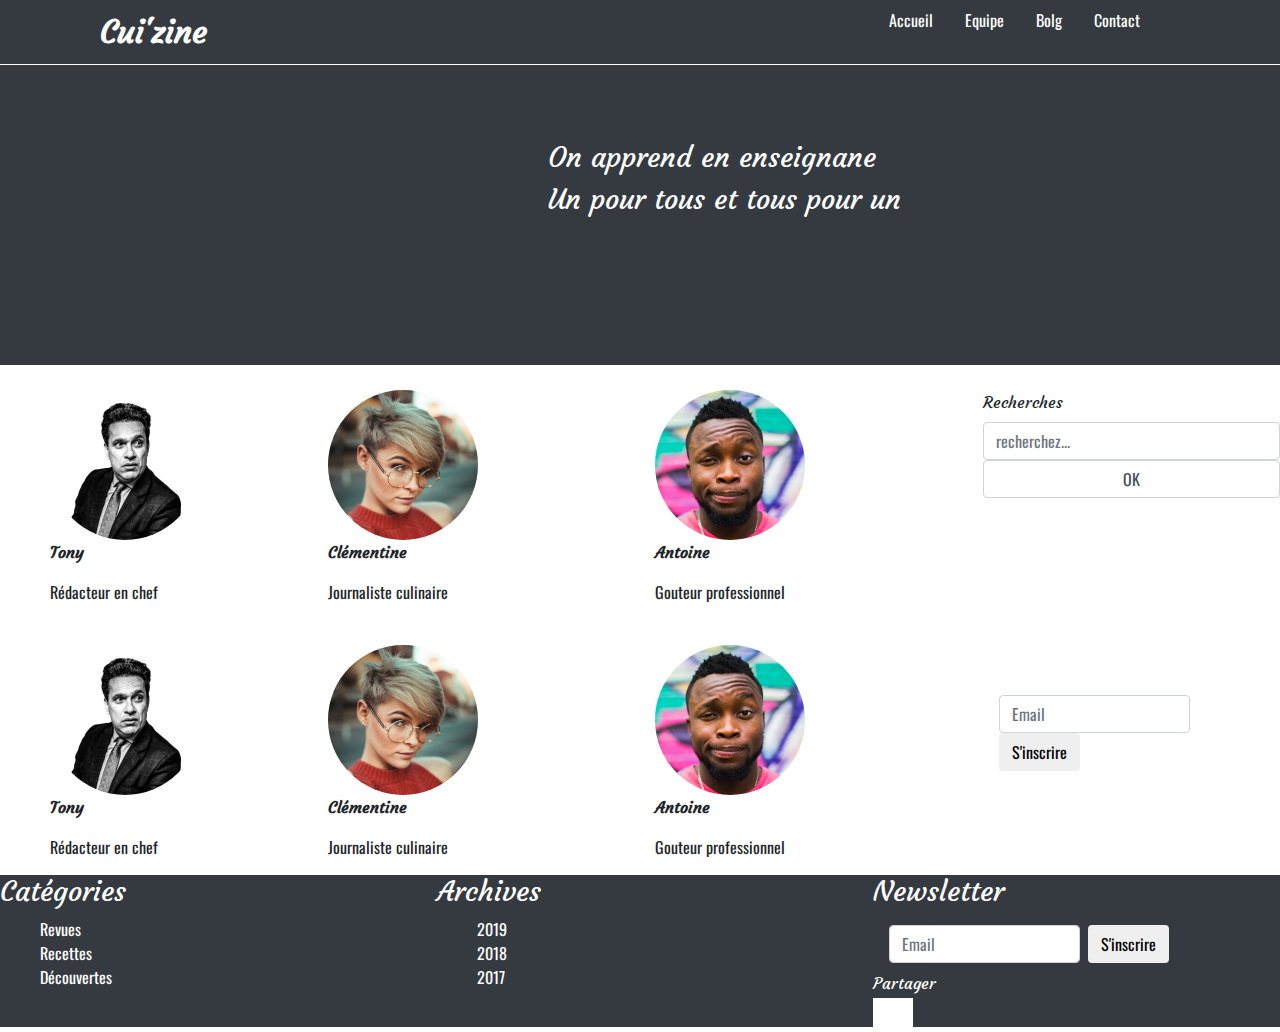
<file: team.html>
<!DOCTYPE html>
<html lang="en">

<head>
    <meta charset="UTF-8" />
    <meta name="viewport" content="width=device-width, initial-scale=1.0" />
    <link rel="stylesheet" href="css/bootstrap.css">
    <link rel="stylesheet" href="css/homepage.css">
    <link rel="stylesheet" href="css/main.css">
    <link rel="stylesheet" href="css/team.css">
    <link rel="preconnect" href="https://fonts.gstatic.com">
    <link href="https://fonts.googleapis.com/css2?family=Courgette&display=swap" rel="stylesheet">
    <link rel="preconnect" href="https://fonts.gstatic.com">
    <link href="https://fonts.googleapis.com/css2?family=Courgette&family=Oswald:wght@200&display=swap"
        rel="stylesheet">
    <link rel="stylesheet" href="https://use.fontawesome.com/releases/v5.15.1/css/all.css"
        integrity="sha384-vp86vTRFVJgpjF9jiIGPEEqYqlDwgyBgEF109VFjmqGmIY/Y4HV4d3Gp2irVfcrp" crossorigin= />
    <title>Team Teste html-css-bootsrap</title>
</head>
<bod>
    <nav>
        <div class="conatiner-fluid bg-dark">
            <div class="row">
                <div class="col-1">
                    <div>
                        <ul class="nav nav-pills">
                            <li class="nav-item">
                                <a id="nav1" class="nav-link media" href="#">Cui'zine</a>
                            </li>
                        </ul>
                    </div>
                </div>
                <div class="col-4 offset-7">
                    <div>
                        <ul class="nav nav-pills">
                            <li class="nav-item">
                                <a class="nav-link " href="#">Accueil</a>
                            </li>
                            <li class="nav-item">
                                <a class="nav-link" href="#">Equipe</a>
                            </li>
                            <li class="nav-item">
                                <a class="nav-link" href="#">Bolg</a>
                            </li>
                            <li class="nav-item">
                                <a class="nav-link" href="#">Contact</a>
                            </li>
                        </ul>
                    </div>
                </div>
            </div>
        </div>
    </nav>
    <div id="dark" class="container-fluid bg-dark">
        <div class="row">
            <div class="col-lg-4 offset-5 col-md-6 offset-0 col-sm-12">
                <div><img id="img" src="img/logo_square_white.png" alt="logo_square_black">
                </div>
            </div>
        </div>
        <div class="row">
            <div class="col-lg-4 offset-5 col-md-6 offset-0 col-sm-12">
                <h3 class="h23">On apprend en enseignane</h3>
            </div>
        </div>
        <div class="row">
            <div class="col-lg-4 offset-5 col-md-6 offset-0 col-sm-12">
                <h3>Un pour tous et tous pour un</h3>
            </div>
        </div>
    </div>
    <div class="div-padding" class="conatiner">
        <div class="row">
            <div class="col-lg-3 col-md-6 col-sm-12">
                <div class="tony">
                    <img class="img-team" src="./img/team/tony.jpg" alt="tony">
                    <p class="name">Tony</p>
                    <p>Rédacteur en chef</p>
                </div>
            </div>
            <div class="col-lg-3 col-md-6 col-sm-12">
                <div>
                    <img class="img-team" src="img/team/clementine.jpg" alt="clementine">
                    <p class="name">Clémentine</p>
                    <p>Journaliste culinaire</p>
                </div>
            </div>
            <div class="col-lg-3 col-md-6 col-sm-12">
                <img class="img-team" src="img/team/antoine.jpg" alt="">
                <p class="name">Antoine</p>
                <p>Gouteur professionnel</p>
            </div>
            <div class="col-lg-3 col-md-6 col-sm-12">
                <div class="form-group">
                    <label class="media" for="">Recherches</label>
                    <input type="text" class="form-control" id="#" aria-describedby="text"
                        placeholder="recherchez...">
                    <input type="button" value="OK" class="form-control" id="#" aria-describedby="text">
                </div>
            </div>
        </div>
        <div class="div-padding" class="conatiner">
            <div class="row">
                <div class="col-lg-3 col-md-6 col-sm-12">
                    <div class="tony">
                        <img class="img-team" src="./img/team/tony.jpg" alt="tony">
                        <p class="name">Tony</p>
                        <p>Rédacteur en chef</p>
                    </div>
                </div>
                <div class="col-lg-3 col-md-6 col-sm-12">
                    <div>
                        <img class="img-team" src="img/team/clementine.jpg" alt="clementine">
                        <p class="name">Clémentine</p>
                        <p>Journaliste culinaire</p>
                    </div>
                </div>
                <div class="col-3">
                    <img class="img-team" src="img/team/antoine.jpg" alt="">
                    <p class="name">Antoine</p>
                    <p>Gouteur professionnel</p>
                </div>
                <div class="col-lg-3 col-md-6 col-sm-12">
                    <h3>Newsletter</h3>
                    <div class="navbar navbar-light">
                        <form class="form-inline">
                          <input class="form-control mr-sm-2" type="search" placeholder="Email" aria-label="Search">
                          <button class="btn btn-outline my-2 my-sm-0" type="submit">S'inscrire</button>
                        </form>
                    </div>
                    <div id="multimedia">
                        <label class=" media white" for="">Partager</label>
                        <i class="fab fa-facebook"></i>
                        <i class="fab fa-instagram"></i>
                        <i class="fab fa-youtube"></i>
                        <i class="fab fa-twitter"></i>
    
                    </div>

                </div>
            </div>
        </div>
    </div>


    
    <footer>
        <div id="footer-div" class="conatiner bg-dark height">
            <div class="row">
                <div class="col-lg-4 col-md-12 col-sm-12">
                    <h3>Catégories</h3>
                    <ul>
                        <li><a href="">Revues</a></li>
                        <li><a href="">Recettes</a></li>
                        <li><a href="">Découvertes</a></li>
                    </ul>
                </div>
                <div class="col-lg-4 col-md-12 col-sm-12">
                    <h3>Archives</h3>
                    <ul>
                        <li><a href="">2019</a></li>
                        <li><a href="">2018</a></li>
                        <li><a href="">2017</a></li>
                    </ul>
                </div>
                <div class="col-lg-4 col-md-12 col-sm-12">
                    <h3>Newsletter</h3>
                    <div class="navbar navbar-light">
                        <form class="form-inline">
                          <input class="form-control mr-sm-2" type="search" placeholder="Email" aria-label="Search">
                          <button class="btn btn-outline my-2 my-sm-0" type="submit">S'inscrire</button>
                        </form>
                    </div>
                    <div id="multimedia">
                        <label class=" media white" for="">Partager</label>
                        <i class="fab fa-facebook"></i>
                        <i class="fab fa-instagram"></i>
                        <i class="fab fa-youtube"></i>
                        <i class="fab fa-twitter"></i>
    
                    </div>

                </div>
            </div>
        </div>
    </footer>


</bod>

</html>
</file>
<file: css/homepage.css>
/* font-family: 'Courgette', cursive;
font-family: 'Oswald', sans-serif;

*/
body{
    font-family: 'Oswald', sans-serif;

}
#paragraph div{
    padding-bottom: 10px ;
}
nav{
    border-bottom: 0.1px solid #ffff;
}

#img{
    width: 100%;
    height: auto;
    border-radius: 50%;
}


.row h2, h3{
    color: #ffff;
    font-family: 'Courgette', cursive;


}
.img-article{
    width: 200px;
    height: 150px;
}
#title{
    color: black;
}
</file>
<file: css/main.css>
#section div h4, .media{
    font-family: 'Courgette', cursive;

}

nav div a{
    color: #ffff;
}
nav div a:hover{
    color: azure;
    border-bottom: bisque 0.5px solid;
}
#multimedia .fab{
    background-color: #ffff;
}
#multimedia i{
    padding: 5px;
}
.height{
    height: 200px;
}
.white{
    color: #fff;
}
footer div ul li{
    list-style: none;
}
footer div ul li a{
    color: #ffff;
    text-decoration: #ffff;
}
footer div ul li a:hover{
    color: #ffff;
    text-decoration: blue;
}
#nav1{
    padding-left: 100px;
    font-size: xx-large;
    font-weight: bold;
}
#footer-div{
    height: auto;
}
</file>
<file: css/team.css>
.img-team{
    width: 150px;
    height: 150px;
    border-radius: 50%;
}
.name{
    font-size: 16px;
    font-weight: bold;
    font-family: 'Courgette', cursive;

}
.div-padding{
    padding-top: 25px;
}
.tony{
    padding-left: 50px;
}
#img{
    display: none;
}
#dark{
    height: 300px;
}
#dark .h23{
    padding-top: 75px;
}
</file>
<file: css/team-member.css>
#antoine{
    width: 300px;
    height: 300px;
    border-radius: 50%;
}

footer{
    padding-top: 35px;
}
#con{
    padding-top: 35px;
}
</file>
<file: css/contact.css>
#img{
    display: block;
}

address h2{
    color:#000;
}
</file>
<file: css/poste.css>
#card{
    height: 300px;

}
#card-txt{
    padding-top: 100px;
}
#conclusion{
    color: #000;
}
#anti2{
    width: 150px;
    height: 150px;
    border-radius: 50%;
}

.fourch{
    width: 100px;
}
.fourchette{
    background: rgba(0, 0, 0, 0.2);
    width: 150px;
    height: 150px;
    border-radius: 50%;
}
</file>
